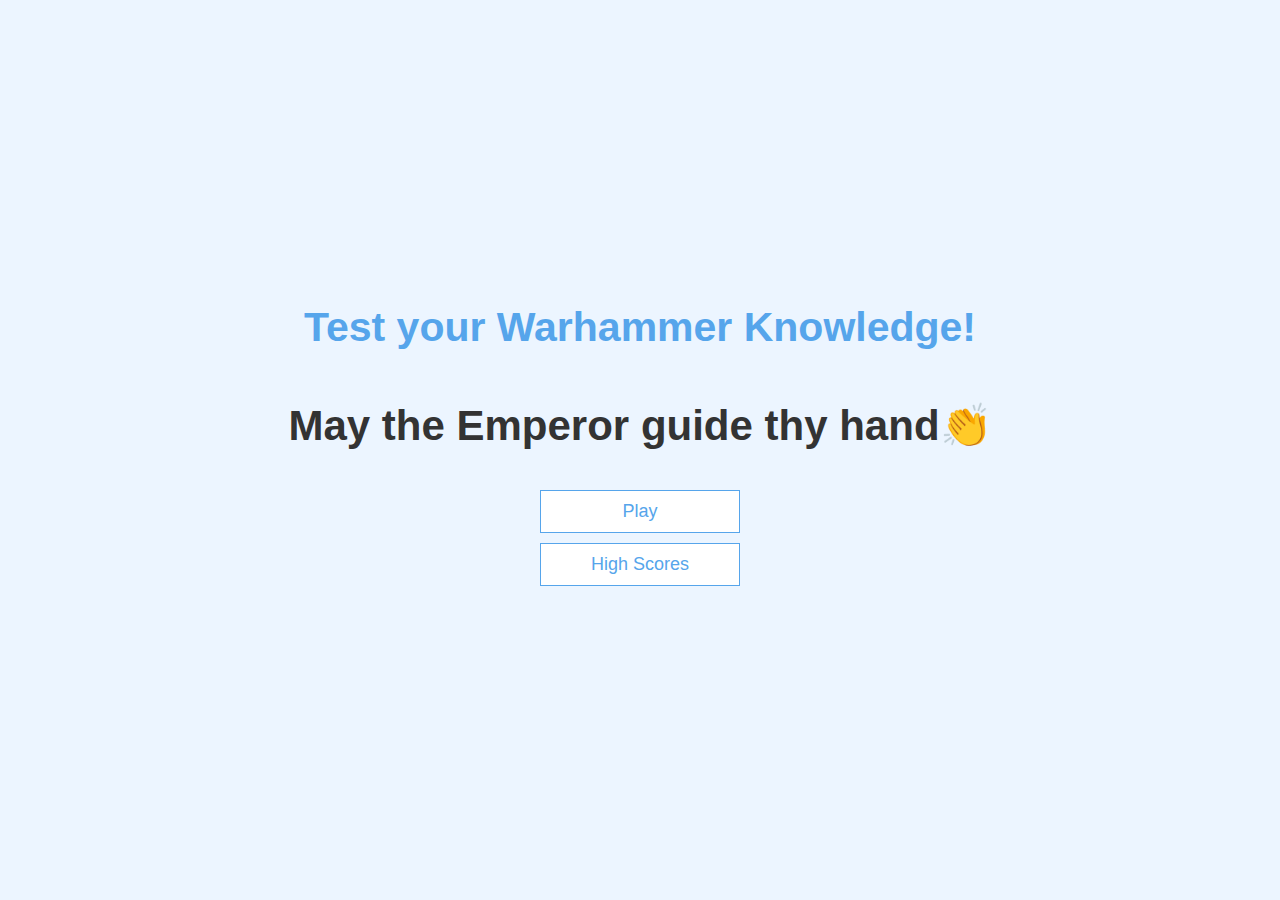
<file: index.html>
<!DOCTYPE html>
<html lang="en">

<head>
    <meta charset="UTF-8">
    <meta http-equiv="X-UA-Compatible" content="IE=edge">
    <meta name="viewport" content="width=device-width, initial-scale=1.0">
    <link rel="stylesheet" href="Assets\style.css">
    <title>Warhammer Quiz</title>
</head>

<body>
    <div class="container">
        <div id="home" class="flex-center flex-column">
            <h1>Test your Warhammer Knowledge!</h1>
            <h2> May the Emperor guide thy hand👏</h2>
            <a class="btn" href="game.html">Play</a>
            <a class="btn" href="highscores.html">High Scores</a>
        </div>
    </div>
</body>

</html>
</file>
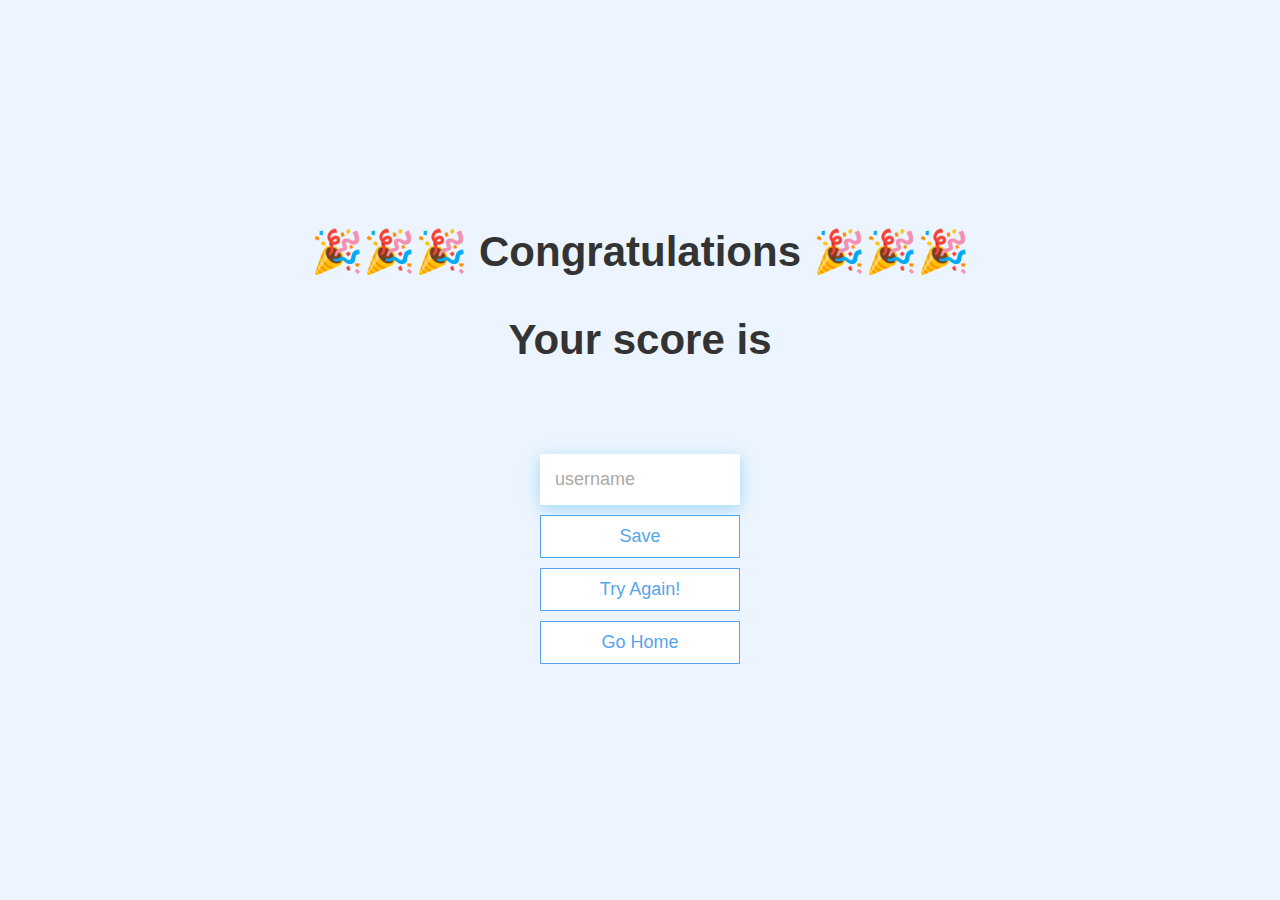
<file: end.html>
<!DOCTYPE html>
<html lang="en">

<head>
    <meta charset="UTF-8">
    <meta http-equiv="X-UA-Compatible" content="IE=edge">
    <meta name="viewport" content="width=device-width, initial-scale=1.0">
    <title>End of Quiz</title>
    <link rel="stylesheet" href="Assets\style.css">
</head>

<body>
    <div class="container">
        <div id="end" class="flex-center flex-column">
            <h2>🎉🎉🎉 Congratulations 🎉🎉🎉</h2>
            <h2>Your score is </h2>
            <h1 id="finalScore">0</h1>
            <form>
                <input type="text" name="username" id="username" placeholder="username" />
                <button type="submit" class="btn" id="saveScoreBtn" onclick="saveHighScore(event)"
                    disabled>Save</button>
            </form>
            <a class="btn" href="game.html">Try Again!</a>
            <a class="btn" href="index.html">Go Home</a>
        </div>
    </div>
    <script src="Assets\end.js"></script>
</body>

</html>
</file>
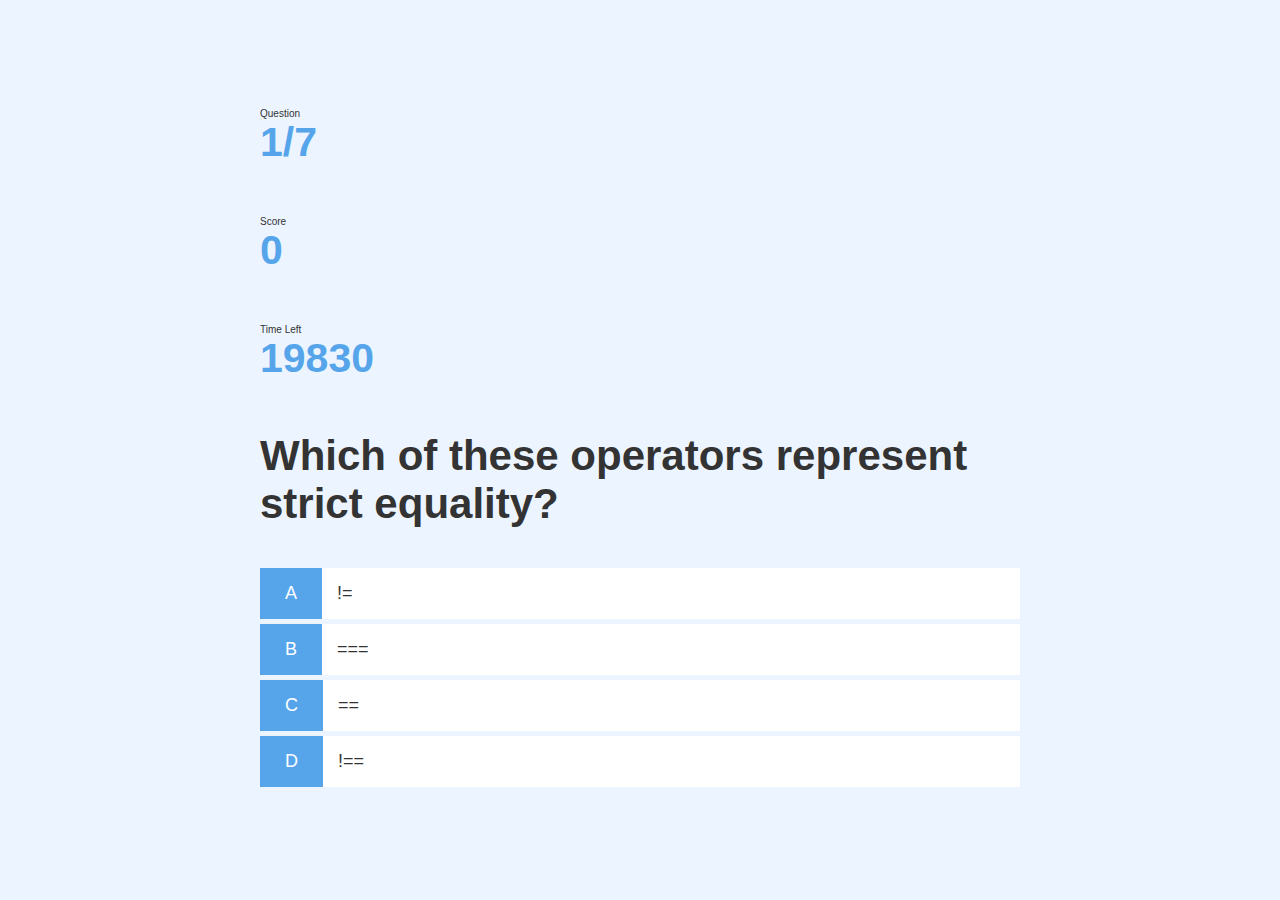
<file: game.html>
<!DOCTYPE html>
<html lang="en">

<head>
    <meta charset="UTF-8">
    <meta http-equiv="X-UA-Compatible" content="IE=edge">
    <meta name="viewport" content="width=device-width, initial-scale=1.0">
    <title>JavaScript Quiz-Play</title>
    <link rel="stylesheet" href="Assets\style.css">
    <link rel="stylesheet" href="Assets\game.css">
</head>

<body>
    <div class="container">
        <div id="game" class="justify-center flex-column">
            <div id="hud">
                <div id="hud-item">
                    <p class="hud-prefix">
                        Question
                    </p>
                    <h1 class="hud-main-text" id="questionCounter">
                    </h1>
                    <p class="hud-prefix">
                        Score
                    </p>
                    <h1 class="hud-main-text" id="score">
                        0
                    </h1>
                    <p class="hud-timer">
                        Time Left
                    </p>
                    <h1 class="hud-main-text" id="timer">
                        0
                    </h1>
                </div>
            </div>
            <h2 id="question">What is the answer to this question?</h2>
            <div class="choice-container">
                <p class="choice-prefix">A</p>
                <p class="choice-text" data-number="1">Choice 1</p>
            </div>
            <div class="choice-container">
                <p class="choice-prefix">B</p>
                <p class="choice-text" data-number="2">Choice 2</p>
            </div>
            <div class="choice-container">
                <p class="choice-prefix">C</p>
                <p class="choice-text" data-number="3">Choice 3</p>
            </div>
            <div class="choice-container">
                <p class="choice-prefix">D</p>
                <p class="choice-text" data-number="4">Choice 4</p>
            </div>
        </div>
    </div>
    <script src="Assets\game.js"></script>
</body>

</html>
</file>
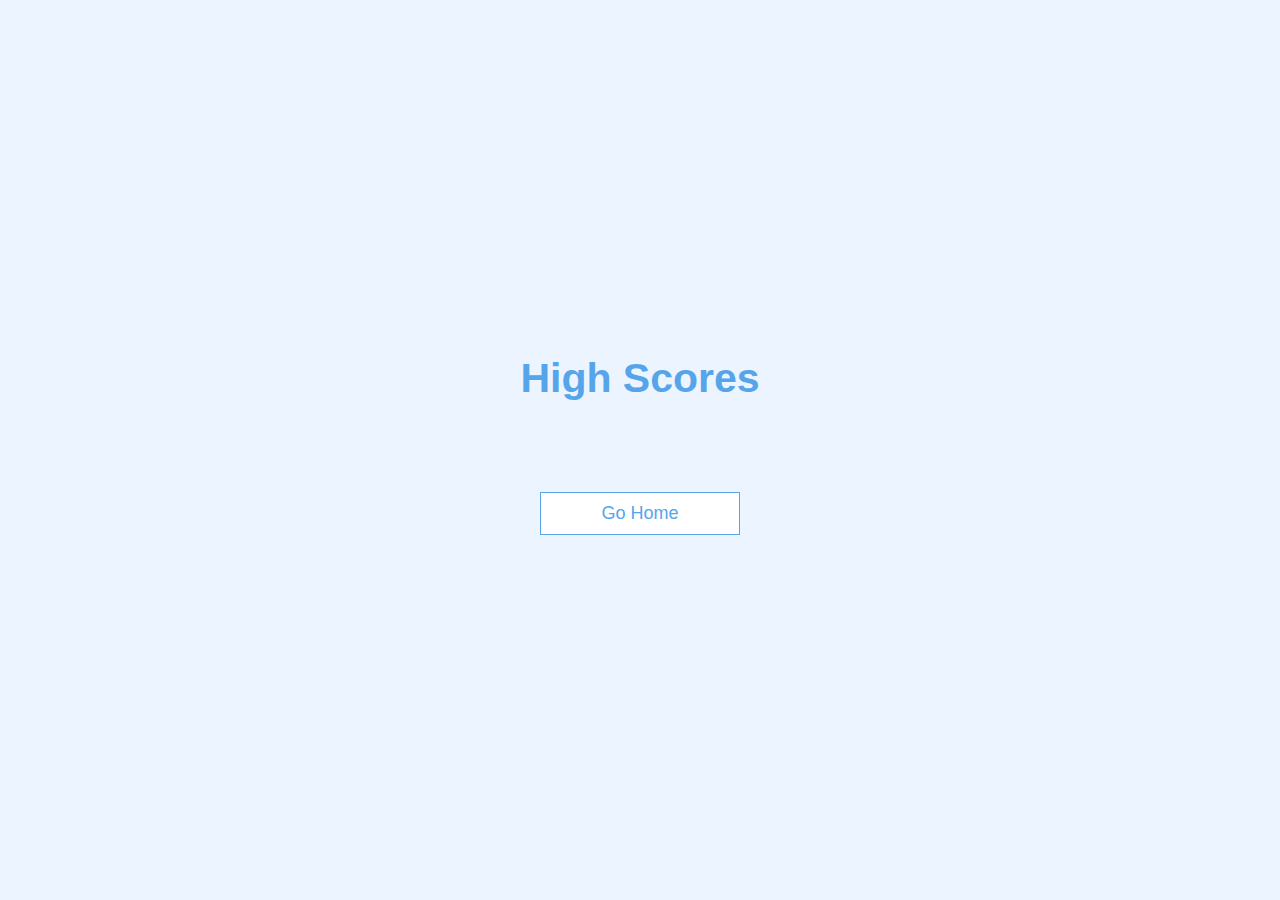
<file: highscores.html>
<!DOCTYPE html>
<html lang="en">

<head>
    <meta charset="UTF-8">
    <meta http-equiv="X-UA-Compatible" content="IE=edge">
    <meta name="viewport" content="width=device-width, initial-scale=1.0">
    <title>Leaderboard</title>
    <link rel="stylesheet" href="Assets\score.css">
    <link rel="stylesheet" href="Assets\style.css">
</head>

<body>
    <div class="container">
        <div id="highScores" class="flex-center flex-column">
            <h1 id="finalScore">High Scores</h1>
            <ul id="highScoresList"></ul>
            <a class="btn" href="index.html">Go Home</a>
            <script src="Assets\highscore.js"></script>
</body>

</html>
</file>
